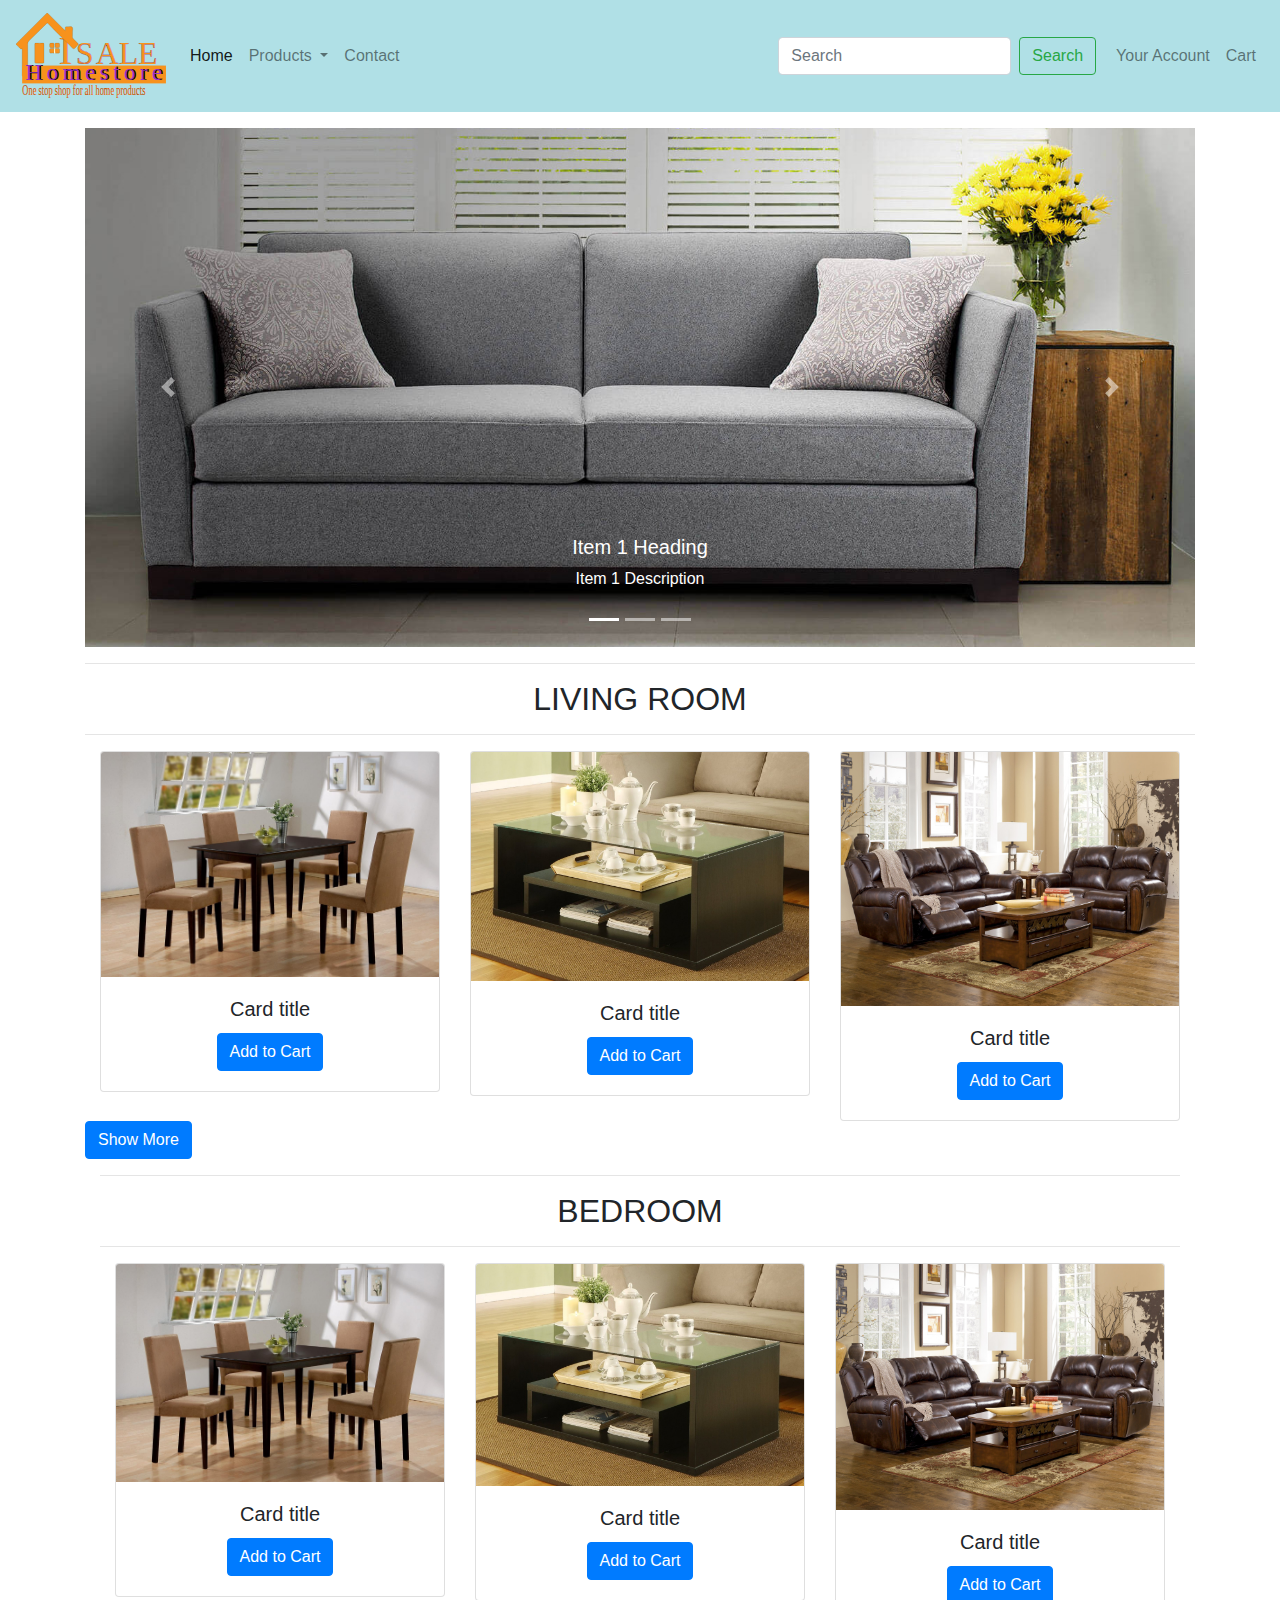
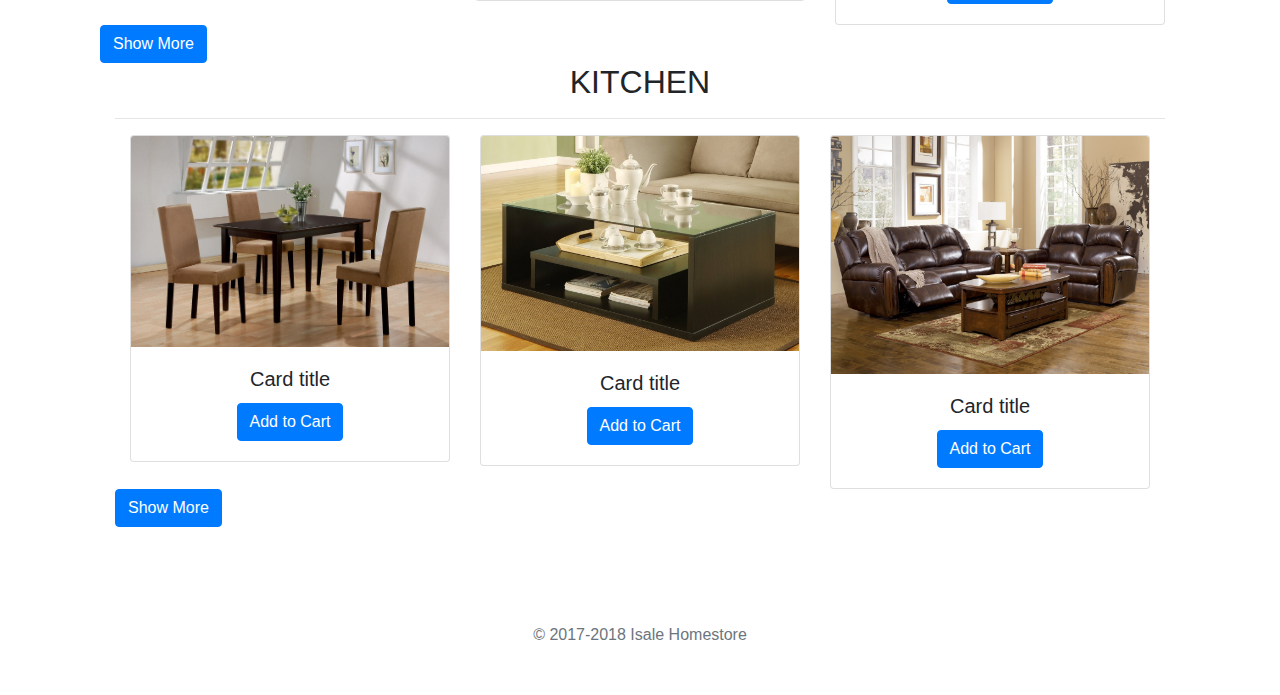
<file: index.html>
<!DOCTYPE html>
<html>
<head>
    <title>Homestore</title>
    
    <!-- For Mobile Devices -->
	<meta name="viewport" content="width=device-width, initial-scale=1, shrink-to-fit=no">
	<!-- <link rel="stylesheet" type="text/css" href="/css/css.css"> -->
	<link rel="stylesheet" type="text/css" href="css/bootstrap.min.css">
	<script type="text/javascript" src="js/jquery.min.js"></script>
	<script type="text/javascript"  src="js/bootstrap.min.js"></script>
</head>
<body>

    <!--</nav>-->
    <nav class="navbar navbar-expand-sm navbar-light" style="background-color: powderblue">
    <a class="navbar-brand"  href="index.html" >
    <!--Logo-->
    <img src="images/homestore.svg" width="150" height="" alt="Logo">
    </a>

    <button class="navbar-toggler" type="button" data-toggle="collapse" data-target="#navbarSupportedContent" aria-controls="navbarSupportedContent" aria-expanded="false" aria-label="Toggle navigation">
    <span class="navbar-toggler-icon"></span>
    </button>
            <div class="collapse navbar-collapse" id="navbarSupportedContent">
                <ul class="navbar-nav mr-auto">
                <li class="nav-item active">
                <a class="nav-link" href="#">Home <span class="sr-only">(current)</span></a>
                </li>
                    <li class="nav-item dropdown">
                    <a class="nav-link dropdown-toggle" href="#" id="navbarDropdown" role="button" data-toggle="dropdown" aria-haspopup="true" aria-expanded="false">
                    Products
                    </a>

                    <div class="dropdown-menu" aria-labelledby="navbarDropdown">
                    <a class="dropdown-item" href="livingroom.html">Living Room</a>
                    <a class="dropdown-item" href="bedroom.html">Bed Room</a>
                    <a class="dropdown-item" href="kitchen.html">Kitchen</a>
                    <li class="nav-item"><a class="nav-link" href="contact.html">Contact</a></li>
                </ul>

                <form class="form-check-inline my-2 my-lg-0">
                <input class="form-control mr-sm-2" type="search" placeholder="Search " aria-label="Search">
                <button class="btn btn-outline-success my-2 my-sm-0" type="submit">Search</button>
                </form>
                
                <ul class="nav navbar-nav navbar-right">
                    <li class="nav-item"><a class="nav-link" href="signin.html"><span class="glyphicon glyphicon-user"></span> Your Account</a></li>
                    <li class="nav-item"><a class="nav-link" href="checkout.html"><span class="glyphicon glyphicon-shopping-cart"></span> Cart</a></li>
                </ul>
            </div>
    </nav>

<!-- Carousel part -->
            <div class="container mt-3">
                <div class="row">
                    <div class="col-12">
                        <div id="carouselExampleControls" class="carousel slide" data-ride="carousel">

                            <!-- Carousel Page indicators -->

                            <ol class="carousel-indicators">
                                <li data-target="#carouselExampleControls" data-slide-to="0" class="active"></li>
                                <li data-target="#carouselExampleControls" data-slide-to="1"></li>
                                <li data-target="#carouselExampleControls" data-slide-to="2"></li>
                            </ol>

                            <!-- Carousel Images -->

                            <div class="carousel-inner">
                                <div class="carousel-item active">
                                    <img class="d-block w-100" src="images/carousel/grey-sofa-bed-living-room-10.jpg" alt="First slide">
                                    <div class="carousel-caption d-none d-md-block">
                                        <h5>Item 1 Heading</h5>
                                        <p>Item 1 Description</p>
                                    </div>
                                </div>
                                <div class="carousel-item">
                                    <img class="d-block w-100" src="images/carousel/A1E7HWYCMTL._SL1500_.jpg" alt="Second slide">
                                    <div class="carousel-caption d-none d-md-block">
                                        <h5>Item 2 Heading</h5>
                                        <p>Item 2 Description</p>
                                    </div>
                                </div>
                                <div class="carousel-item">
                                    <img class="d-block w-100" src="images/carousel/71NfGFlXX+L._SL1312_.jpg" alt="Third slide">
                                    <div class="carousel-caption d-none d-md-block">
                                        <h5>Item 3 Heading</h5>
                                        <p>Item 3 Description</p>
                                    </div>
                                </div>
                            </div>
                            <a class="carousel-control-prev" href="#carouselExampleControls" role="button" data-slide="prev">
                                <span class="carousel-control-prev-icon" aria-hidden="true"></span>
                                <span class="sr-only">Previous</span>
                            </a>
                            <a class="carousel-control-next" href="#carouselExampleControls" role="button" data-slide="next">
                                <span class="carousel-control-next-icon" aria-hidden="true"></span>
                                <span class="sr-only">Next</span>
                            </a>
                        </div>
                    </div>
                </div>

                <hr>

                <!-- Categories Section -->

            <h2 class="text-center">LIVING ROOM</h2>
            <hr>
            <div class="container">
                <div class="row text-center">
                    <div class="col-md-4 pb-1 pb-md-0">
                        <div class="card">
                            <img class="card-img-top" src="images/dining.jpg" alt="Card image cap">
                            <div class="card-body">

                                <h5 class="card-title">Card title</h5>

                                <a href="#" class="btn btn-primary">Add to Cart</a>

                            </div>
                        </div>
                    </div>
                    <div class="col-md-4 pb-1 pb-md-0">
                        <div class="card">
                            <img class="card-img-top" src="images/modern-living-room-coffee-tables-set-with-glass-on-top-design.jpg" alt="Card image cap">
                            <div class="card-body">
                                <h5 class="card-title">Card title</h5>
                                <a href="#" class="btn btn-primary">Add to Cart</a>
                            </div>
                        </div>
                    </div>
                    <div class="col-md-4 pb-1 pb-md-0">
                        <div class="card">
                            <img class="card-img-top" src="images/Appealing-Dark-Brown-Reclining-Sofa-with-Loveseat-of-Living-Room-Furniture-Sets-Furnished-with-Wooden-Table-on-Rug-and-Completed-with2.jpg" alt="Card image cap">
                            <div class="card-body">
                                <h5 class="card-title">Card title</h5>
                                <a href="#" class="btn btn-primary">Add to Cart</a>
                            </div>
                        </div>
                    </div>
                    <a href="#" class="btn btn-primary">Show More</a>
                </div>

                <hr>
                <h2 class="text-center">BEDROOM</h2>
                <hr>
                <div class="container">
                    <div class="row text-center">
                        <div class="col-md-4 pb-1 pb-md-0">
                            <div class="card">
                                <img class="card-img-top" src="images/dining.jpg" alt="Card image cap">
                                <div class="card-body">
                                    <h5 class="card-title">Card title</h5>
                                    <a href="#" class="btn btn-primary">Add to Cart</a>
                                </div>
                            </div>
                        </div>
                        <div class="col-md-4 pb-1 pb-md-0">
                            <div class="card">
                                <img class="card-img-top"
                                    src="images/modern-living-room-coffee-tables-set-with-glass-on-top-design.jpg"
                                    alt="Card image cap">
                                <div class="card-body">
                                    <h5 class="card-title">Card title</h5>
                                    <a href="#" class="btn btn-primary">Add to Cart</a>
                                </div>
                            </div>
                        </div>
                        <div class="col-md-4 pb-1 pb-md-0">
                            <div class="card">
                                <img class="card-img-top"
                                    src="images/Appealing-Dark-Brown-Reclining-Sofa-with-Loveseat-of-Living-Room-Furniture-Sets-Furnished-with-Wooden-Table-on-Rug-and-Completed-with2.jpg"
                                    alt="Card image cap">
                                <div class="card-body">
                                    <h5 class="card-title">Card title</h5>
                                    <a href="#" class="btn btn-primary">Add to Cart</a>
                                </div>
                            </div>
                        </div>
                        <a href="#" class="btn btn-primary">Show More</a>
                    </div>

                    <h2 class="text-center">KITCHEN</h2>
                    <hr>
                    
                    <div class="container">
                        <div class="row text-center">
                            <div class="col-md-4 pb-1 pb-md-0">
                                <div class="card">
                                    <img class="card-img-top" src="images/dining.jpg" alt="Card image cap">
                                    <div class="card-body">
                                        <h5 class="card-title">Card title</h5>
                                        <a href="#" class="btn btn-primary">Add to Cart</a>
                                    </div>
                                </div>
                            </div>
                            <div class="col-md-4 pb-1 pb-md-0">
                                <div class="card">
                                    <img class="card-img-top"
                                        src="images/modern-living-room-coffee-tables-set-with-glass-on-top-design.jpg"
                                        alt="Card image cap">
                                    <div class="card-body">
                                        <h5 class="card-title">Card title</h5>               
                                        <a href="#" class="btn btn-primary">Add to Cart</a>
                                    </div>
                                </div>
                            </div>
                            <div class="col-md-4 pb-1 pb-md-0">
                                <div class="card">
                                    <img class="card-img-top"
                                        src="images/Appealing-Dark-Brown-Reclining-Sofa-with-Loveseat-of-Living-Room-Furniture-Sets-Furnished-with-Wooden-Table-on-Rug-and-Completed-with2.jpg"
                                        alt="Card image cap">
                                    <div class="card-body">
                                        <h5 class="card-title">Card title</h5>
                                        
                                        <a href="#" class="btn btn-primary">Add to Cart</a>
                                    </div>
                                </div>
                            </div>
                            <a href="#" class="btn btn-primary">Show More</a>
                        </div>

            <!-- FOOTER -->
            <footer class="my-5 pt-5 text-muted text-center text-small">
                    <p class="mb-1">&copy; 2017-2018 Isale Homestore</p>
                    
                  </footer>



</body>
</html>
</file>
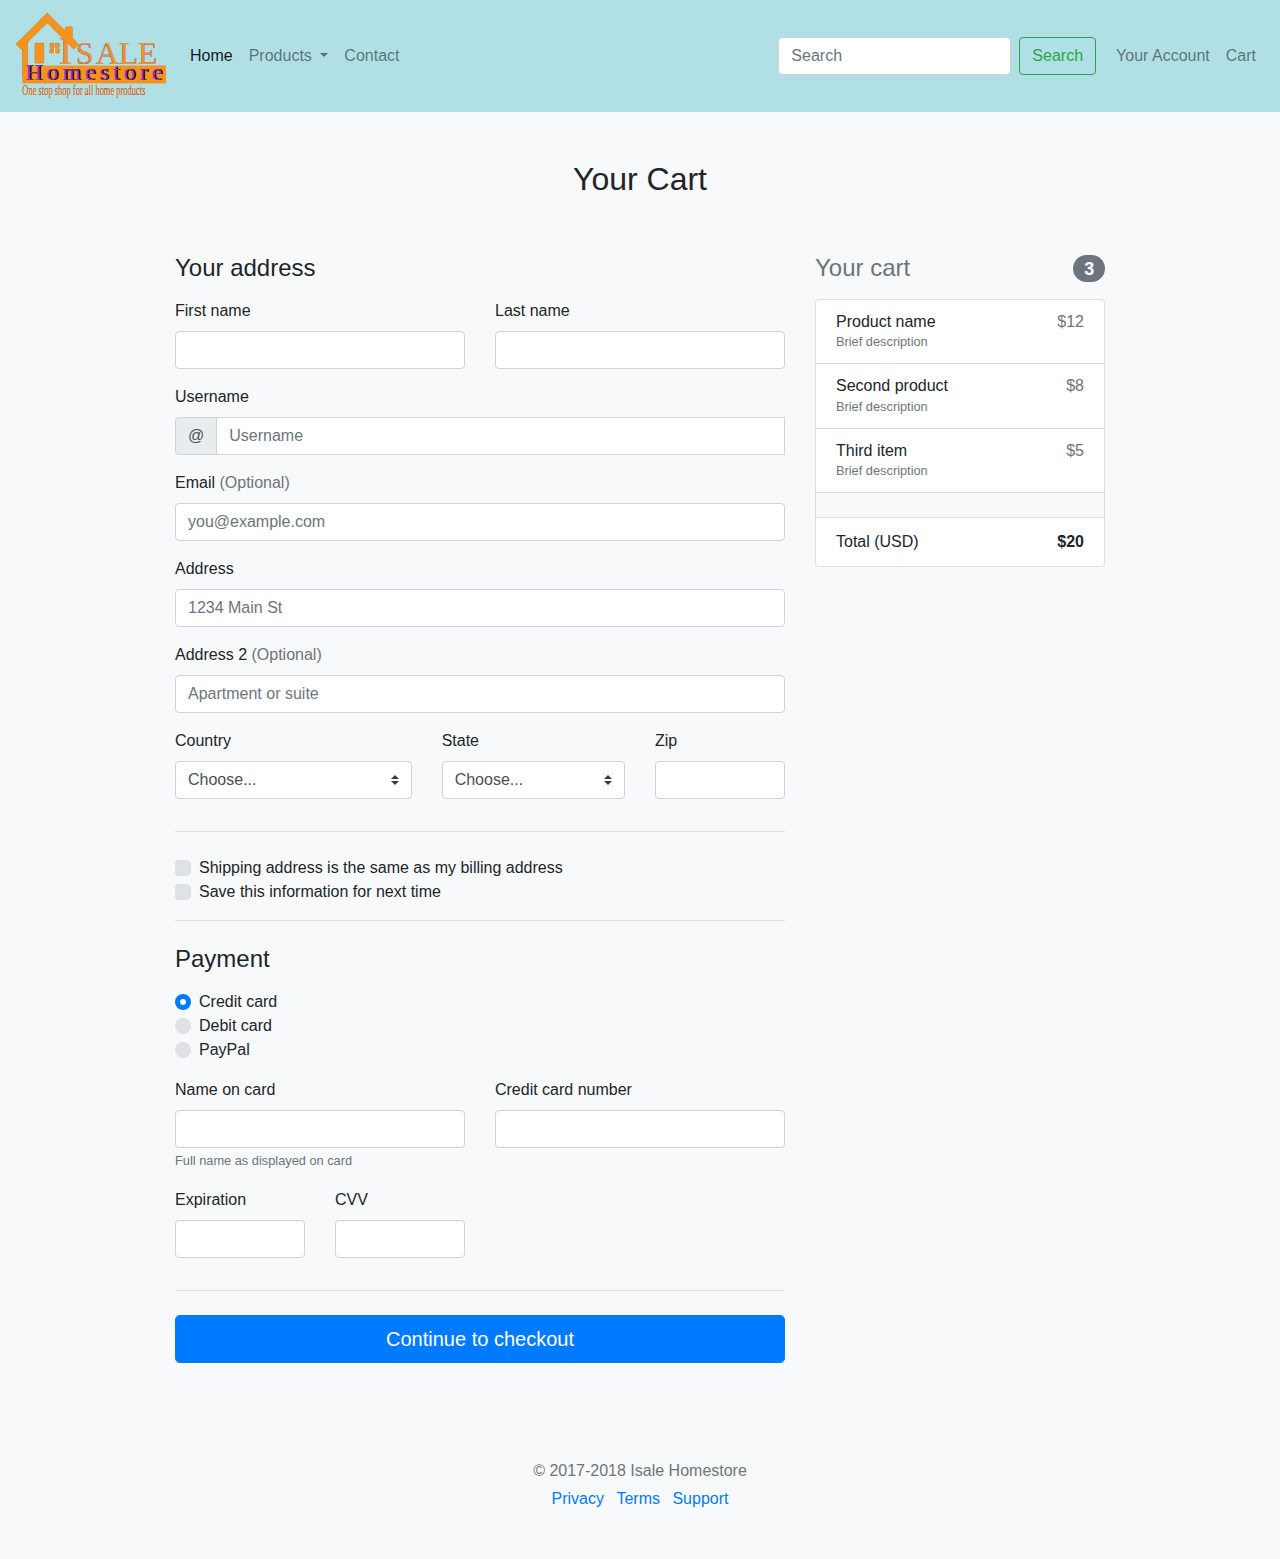
<file: checkout.html>
<!DOCTYPE html>
<html>
<head>
	<title>Checkout</title>
	<meta name="viewport" content="width=device-width, initial-scale=1, shrink-to-fit=no">
	
    <link rel="stylesheet" type="text/css" href="css/bootstrap.min.css">
    <link rel="stylesheet" type="text/css" href="css/form-validation.css">

	<script type="text/javascript" src="js/jquery.min.js"></script>
    <script type="text/javascript"  src="js/bootstrap.min.js"></script>
    <script type="text/javascript"  src="js/form-validation.js"></script>
</head>


<body class="bg-light">

<!--</nav>-->
<nav class="navbar navbar-expand-sm navbar-light" 
style="background-color: powderblue">
  <a class="navbar-brand"  href="index.html" >
  <!--Logo-->
  <img src="images/homestore.svg" width="150" height="" alt="Logo">
  </a>

  <button class="navbar-toggler" type="button" data-toggle="collapse" data-target="#navbarSupportedContent" aria-controls="navbarSupportedContent" aria-expanded="false" aria-label="Toggle navigation">
  <span class="navbar-toggler-icon"></span>
  </button>
          <div class="collapse navbar-collapse" id="navbarSupportedContent">
              <ul class="navbar-nav mr-auto">
              <li class="nav-item active">
              <a class="nav-link" href="index.html">Home <span class="sr-only">(current)</span></a>
              </li>
                  <li class="nav-item dropdown">
                  <a class="nav-link dropdown-toggle" href="#" id="navbarDropdown" role="button" data-toggle="dropdown" aria-haspopup="true" aria-expanded="false">
                  Products
                  </a>

                  <div class="dropdown-menu" aria-labelledby="navbarDropdown">
                  <a class="dropdown-item" href="livingroom.html">Living Room</a>
                  <a class="dropdown-item" href="bedroom.html">Bed Room</a>
                  <a class="dropdown-item" href="kitchen.html">Kitchen</a>
                  <li class="nav-item"><a class="nav-link" href="contact.html">Contact</a></li>
              </ul>
              <form class="form-check-inline my-2 my-lg-0">
              <input class="form-control mr-sm-2" type="search" placeholder="Search " aria-label="Search">
              <button class="btn btn-outline-success my-2 my-sm-0" type="submit">Search</button>
              </form>
              <ul class="nav navbar-nav navbar-right">
                  <li class="nav-item"><a class="nav-link" href="signin.html"><span class="glyphicon glyphicon-user"></span> Your Account</a></li>
                  <li class="nav-item"><a class="nav-link" href="checkout.html"><span class="glyphicon glyphicon-shopping-cart"></span> Cart</a></li>
              </ul>
          </div>
      </div>
  </nav>

<div class="container">
  <div class="py-5 text-center">
    
    <h2>Your Cart</h2>
    
  </div>

  <div class="row">
    <div class="col-md-4 order-md-2 mb-4">
      <h4 class="d-flex justify-content-between align-items-center mb-3">
        <span class="text-muted">Your cart</span>
        <span class="badge badge-secondary badge-pill">3</span>
      </h4>
      <ul class="list-group mb-3">
        <li class="list-group-item d-flex justify-content-between lh-condensed">
          <div>
            <h6 class="my-0">Product name</h6>
            <small class="text-muted">Brief description</small>
          </div>
          <span class="text-muted">$12</span>
        </li>
        <li class="list-group-item d-flex justify-content-between lh-condensed">
          <div>
            <h6 class="my-0">Second product</h6>
            <small class="text-muted">Brief description</small>
          </div>
          <span class="text-muted">$8</span>
        </li>
        <li class="list-group-item d-flex justify-content-between lh-condensed">
          <div>
            <h6 class="my-0">Third item</h6>
            <small class="text-muted">Brief description</small>
          </div>
          <span class="text-muted">$5</span>
        </li>

        <li class="list-group-item d-flex justify-content-between bg-light">
        </li>
        <li class="list-group-item d-flex justify-content-between">
          <span>Total (USD)</span>
          <strong>$20</strong>
        </li>
      </ul>

    </div>
    <div class="col-md-8 order-md-1">
      <h4 class="mb-3">Your address</h4>
      <form class="needs-validation" novalidate>
        <div class="row">
          <div class="col-md-6 mb-3">
            <label for="firstName">First name</label>
            <input type="text" class="form-control" id="firstName" placeholder="" value="" required>
            <div class="invalid-feedback">
              Valid first name is required.
            </div>
          </div>
          <div class="col-md-6 mb-3">
            <label for="lastName">Last name</label>
            <input type="text" class="form-control" id="lastName" placeholder="" value="" required>
            <div class="invalid-feedback">
              Valid last name is required.
            </div>
          </div>
        </div>

        <div class="mb-3">
          <label for="username">Username</label>
          <div class="input-group">
            <div class="input-group-prepend">
              <span class="input-group-text">@</span>
            </div>
            <input type="text" class="form-control" id="username" placeholder="Username" required>
            <div class="invalid-feedback" style="width: 100%;">
              Your username is required.
            </div>
          </div>
        </div>

        <div class="mb-3">
          <label for="email">Email <span class="text-muted">(Optional)</span></label>
          <input type="email" class="form-control" id="email" placeholder="you@example.com">
          <div class="invalid-feedback">
            Please enter a valid email address for shipping updates.
          </div>
        </div>

        <div class="mb-3">
          <label for="address">Address</label>
          <input type="text" class="form-control" id="address" placeholder="1234 Main St" required>
          <div class="invalid-feedback">
            Please enter your shipping address.
          </div>
        </div>

        <div class="mb-3">
          <label for="address2">Address 2 <span class="text-muted">(Optional)</span></label>
          <input type="text" class="form-control" id="address2" placeholder="Apartment or suite">
        </div>

        <div class="row">
          <div class="col-md-5 mb-3">
            <label for="country">Country</label>
            <select class="custom-select d-block w-100" id="country" required>
              <option value="">Choose...</option>
              <option>United States</option>
            </select>
            <div class="invalid-feedback">
              Please select a valid country.
            </div>
          </div>
          <div class="col-md-4 mb-3">
            <label for="state">State</label>
            <select class="custom-select d-block w-100" id="state" required>
              <option value="">Choose...</option>
              <option>California</option>
            </select>
            <div class="invalid-feedback">
              Please provide a valid state.
            </div>
          </div>
          <div class="col-md-3 mb-3">
            <label for="zip">Zip</label>
            <input type="text" class="form-control" id="zip" placeholder="" required>
            <div class="invalid-feedback">
              Zip code required.
            </div>
          </div>
        </div>
        <hr class="mb-4">
        <div class="custom-control custom-checkbox">
          <input type="checkbox" class="custom-control-input" id="same-address">
          <label class="custom-control-label" for="same-address">Shipping address is the same as my billing address</label>
        </div>
        <div class="custom-control custom-checkbox">
          <input type="checkbox" class="custom-control-input" id="save-info">
          <label class="custom-control-label" for="save-info">Save this information for next time</label>
        </div>
        <hr class="mb-4">

        <h4 class="mb-3">Payment</h4>

        <div class="d-block my-3">
          <div class="custom-control custom-radio">
            <input id="credit" name="paymentMethod" type="radio" class="custom-control-input" checked required>
            <label class="custom-control-label" for="credit">Credit card</label>
          </div>
          <div class="custom-control custom-radio">
            <input id="debit" name="paymentMethod" type="radio" class="custom-control-input" required>
            <label class="custom-control-label" for="debit">Debit card</label>
          </div>
          <div class="custom-control custom-radio">
            <input id="paypal" name="paymentMethod" type="radio" class="custom-control-input" required>
            <label class="custom-control-label" for="paypal">PayPal</label>
          </div>
        </div>
        <div class="row">
          <div class="col-md-6 mb-3">
            <label for="cc-name">Name on card</label>
            <input type="text" class="form-control" id="cc-name" placeholder="" required>
            <small class="text-muted">Full name as displayed on card</small>
            <div class="invalid-feedback">
              Name on card is required
            </div>
          </div>
          <div class="col-md-6 mb-3">
            <label for="cc-number">Credit card number</label>
            <input type="text" class="form-control" id="cc-number" placeholder="" required>
            <div class="invalid-feedback">
              Credit card number is required
            </div>
          </div>
        </div>
        <div class="row">
          <div class="col-md-3 mb-3">
            <label for="cc-expiration">Expiration</label>
            <input type="text" class="form-control" id="cc-expiration" placeholder="" required>
            <div class="invalid-feedback">
              Expiration date required
            </div>
          </div>
          <div class="col-md-3 mb-3">
            <label for="cc-cvv">CVV</label>
            <input type="text" class="form-control" id="cc-cvv" placeholder="" required>
            <div class="invalid-feedback">
              Security code required
            </div>
          </div>
        </div>
        <hr class="mb-4">
        <button class="btn btn-primary btn-lg btn-block" type="submit">Continue to checkout</button>
      </form>
    </div>
  </div>

  <footer class="my-5 pt-5 text-muted text-center text-small">
    <p class="mb-1">&copy; 2017-2018 Isale Homestore</p>
    <ul class="list-inline">
      <li class="list-inline-item"><a href="#">Privacy</a></li>
      <li class="list-inline-item"><a href="#">Terms</a></li>
      <li class="list-inline-item"><a href="#">Support</a></li>
    </ul>
  </footer>
</div>
</body>
</html>
</file>
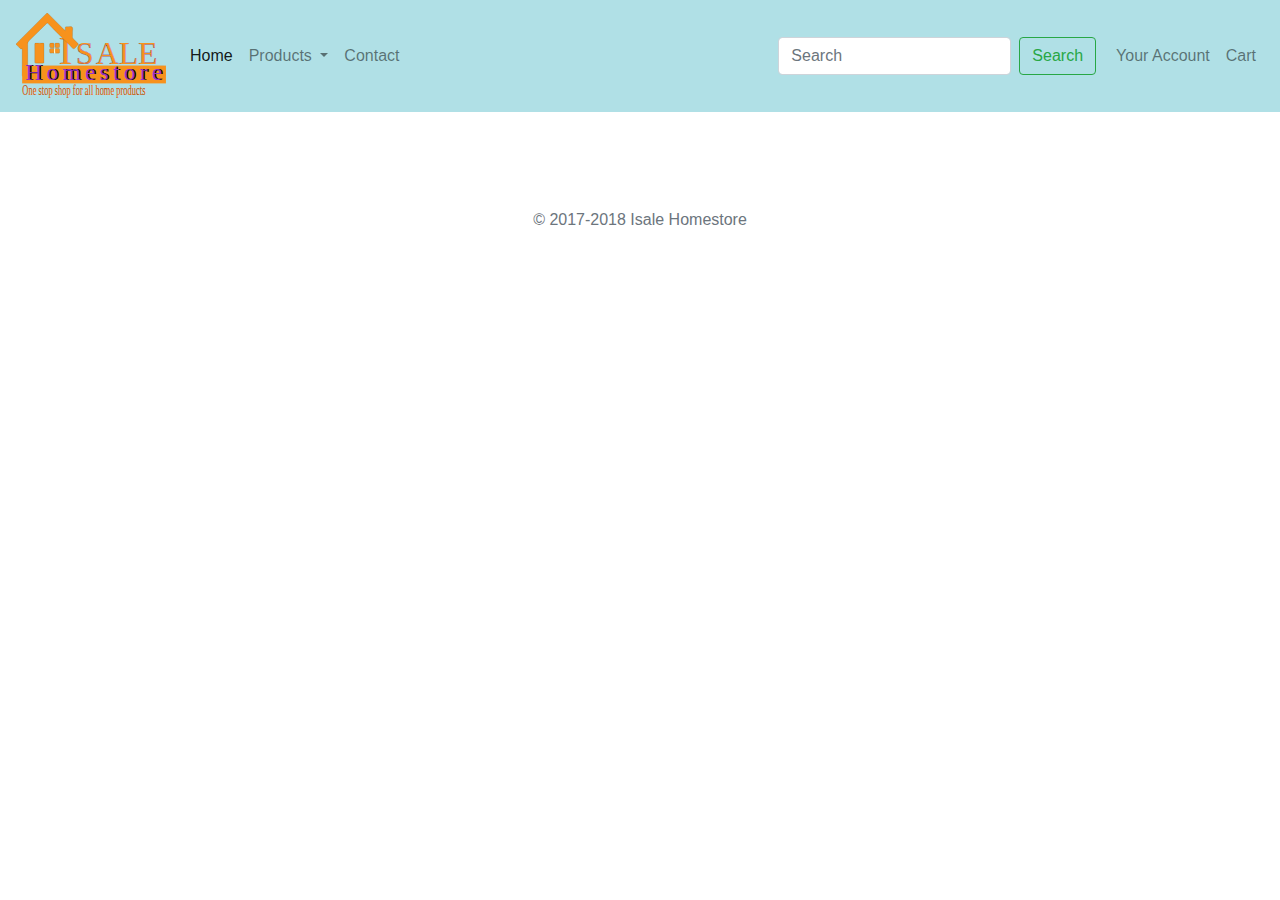
<file: contact.html>
<!DOCTYPE html>
<html>
<head>
	<title>Contact</title>
	<meta name="viewport" content="width=device-width, initial-scale=1, shrink-to-fit=no">
	
	<link rel="stylesheet" type="text/css" href="css/bootstrap.min.css">
	<script type="text/javascript" src="js/jquery.min.js"></script>
	<script type="text/javascript"  src="js/bootstrap.min.js"></script>
</head>
<body>

    <!--</nav>-->
    <nav class="navbar navbar-expand-sm navbar-light" style="background-color: powderblue">
    <a class="navbar-brand"  href="index.html" >
    <!--Logo-->
    <img src="images/homestore.svg" width="150" height="" alt="Logo">
    </a>

    <button class="navbar-toggler" type="button" data-toggle="collapse" data-target="#navbarSupportedContent" aria-controls="navbarSupportedContent" aria-expanded="false" aria-label="Toggle navigation">
    <span class="navbar-toggler-icon"></span>
    </button>
            <div class="collapse navbar-collapse" id="navbarSupportedContent">
                <ul class="navbar-nav mr-auto">
                <li class="nav-item active">
                <a class="nav-link" href="index.html">Home <span class="sr-only">(current)</span></a>
                </li>
                    <li class="nav-item dropdown">
                    <a class="nav-link dropdown-toggle" href="#" id="navbarDropdown" role="button" data-toggle="dropdown" aria-haspopup="true" aria-expanded="false">
                    Products
                    </a>

                    <div class="dropdown-menu" aria-labelledby="navbarDropdown">
                    <a class="dropdown-item" href="livingroom.html">Living Room</a>
                    <a class="dropdown-item" href="bedroom.html">Bed Room</a>
                    <a class="dropdown-item" href="kitchen.html">Kitchen</a>
                    <li class="nav-item"><a class="nav-link" href="contact.html">Contact</a></li>
                </ul>
                <form class="form-check-inline my-2 my-lg-0">
                <input class="form-control mr-sm-2" type="search" placeholder="Search " aria-label="Search">
                <button class="btn btn-outline-success my-2 my-sm-0" type="submit">Search</button>
                </form>
                <ul class="nav navbar-nav navbar-right">
                    <li class="nav-item"><a class="nav-link" href="signin.html"><span class="glyphicon glyphicon-user"></span> Your Account</a></li>
                    <li class="nav-item"><a class="nav-link" href="checkout.html"><span class="glyphicon glyphicon-shopping-cart"></span> Cart</a></li>
                </ul>
            </div>
        </div>
    </nav>



            <!-- FOOTER -->
            <footer class="my-5 pt-5 text-muted text-center text-small">
                    <p class="mb-1">&copy; 2017-2018 Isale Homestore</p>
                    
                  </footer>



</body>
</html>
</file>
<file: css/css.css>
/* CATEGORIES GRID */
/* Grid container */
 #p-grid {
     max-width: 1200px;
     margin: 0 auto;
     display: grid;
     /* Width of columns */
     grid-template-columns: 25% 25% 25% 25%;
 }

 /* Product items */
 div.p-grid-in {
     box-sizing: border-box;
     margin: 5px;
     padding: 10px;
     border: 1px solid #e8f0ff;
     background: #f2f7ff;
 }

 img.p-img {
     width: 100%;
     height: auto;
 }

 div.p-name {
     font-weight: bold;
     font-size: 1.1em;
 }

 div.p-price {
     color: #f44242;
 }

 div.p-desc {
     color: #888;
     font-size: 0.9em;
 }

 button.p-add {
     background: darkorchid;
     color: #fff;
     border: none;
     width: 100%;
     padding: 10px;
     margin: 10px 5px 5px 5px;
     font-size: 1.1em;
     font-weight: bold;
     cursor: pointer;
 }

 /* Responsive */
 @media only screen and (max-width: 1024px) {
     #p-grid {
         grid-template-columns: 33% 33% 33%;
     }
 }

 @media only screen and (max-width: 600px) {
     #p-grid {
         grid-template-columns: 50% 50%;
     }
 }

 /* [DOES NOT MATTER] */
 html,
 body {
     padding: 0;
     margin: 0;
     font-family: arial, sans-serif;
 }
</file>
<file: css/form-validation.css>
.container {
  max-width: 960px;
}

.lh-condensed { line-height: 1.25; }
</file>
